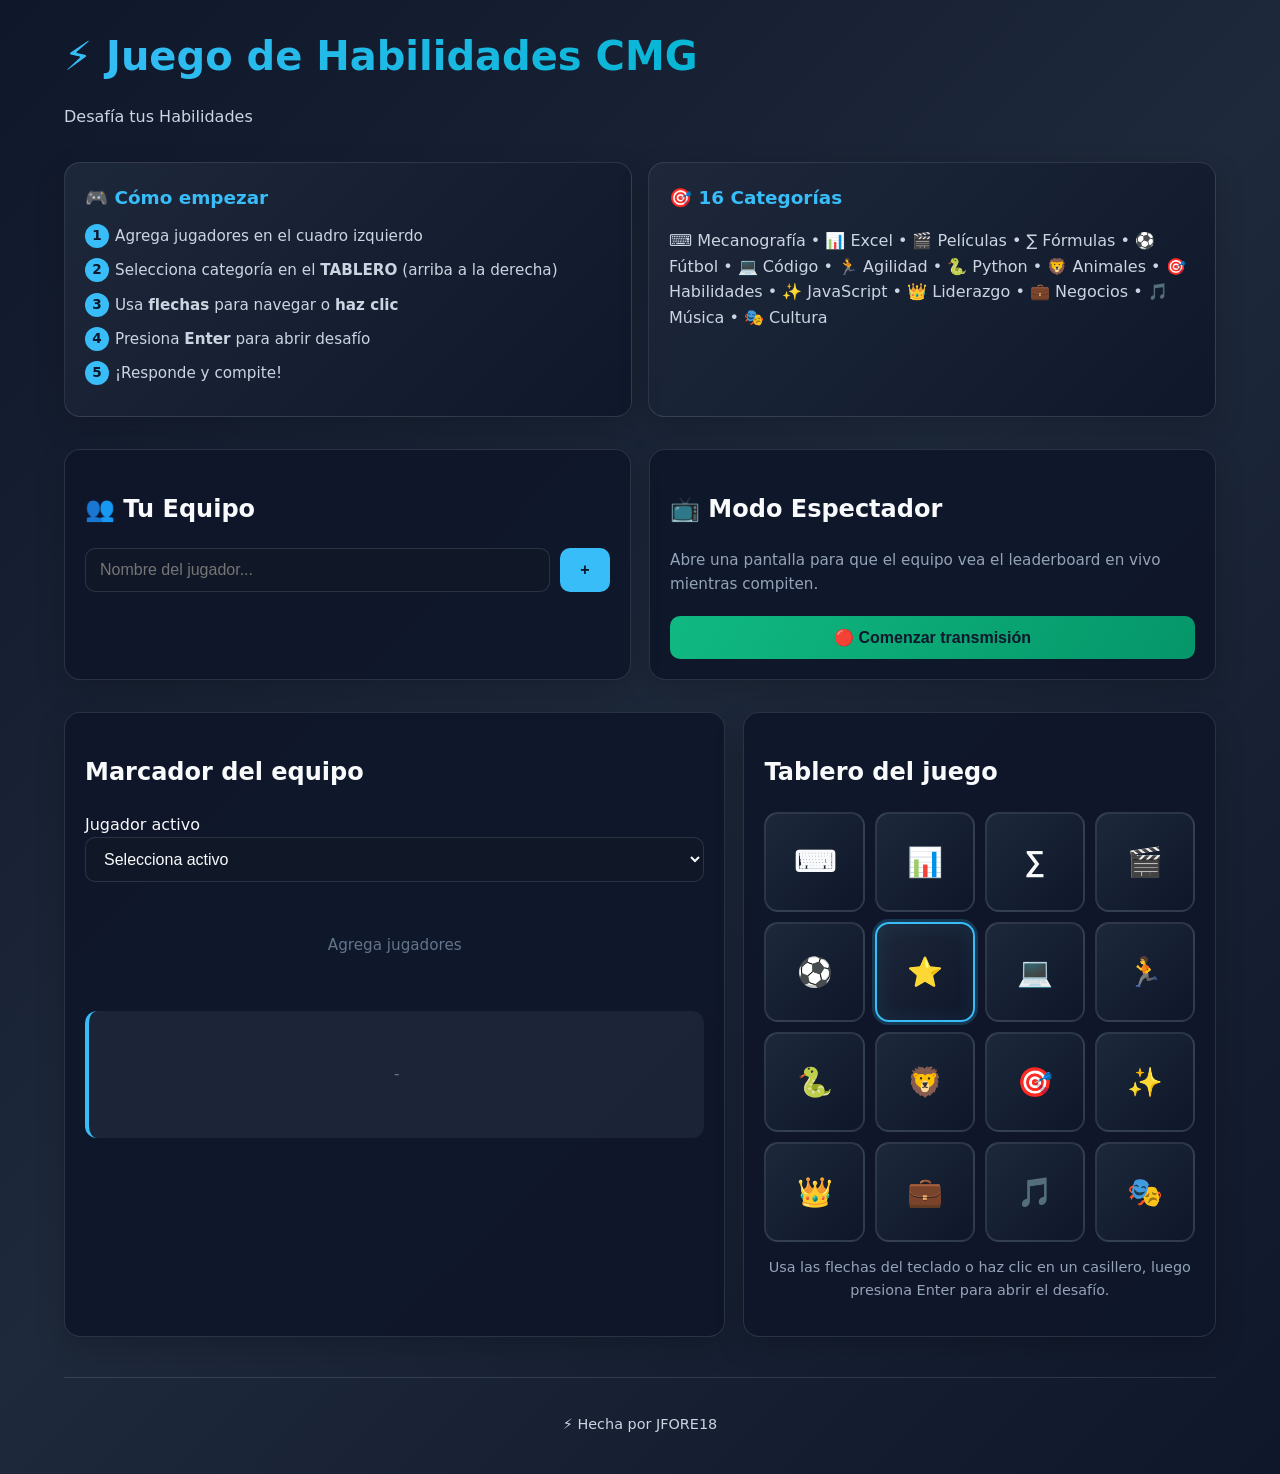
<file: index.html>
<!DOCTYPE html>
<html lang="es">
<head>
  <meta charset="UTF-8" />
  <meta name="viewport" content="width=device-width, initial-scale=1.0" />
  <title>Juego de Habilidades equipo CMG</title>
  <link rel="stylesheet" href="styles.css" />
</head>
<body>
  <div class="page-container">
    <header>
      <div class="header-top">
        <h1>⚡ Juego de Habilidades CMG</h1>
      </div>
      <p>Desafía tus Habilidades </p>
    </header>

    <section class="cards">
      <article class="card quick-guide">
        <h3>🎮 Cómo empezar</h3>
        <ol>
          <li>Agrega jugadores en el cuadro izquierdo</li>
          <li>Selecciona categoría en el <strong>TABLERO</strong> (arriba a la derecha)</li>
          <li>Usa <strong>flechas</strong> para navegar o <strong>haz clic</strong></li>
          <li>Presiona <strong>Enter</strong> para abrir desafío</li>
          <li>¡Responde y compite!</li>
        </ol>
      </article>
      <article class="card">
        <h3>🎯 16 Categorías</h3>
        <p>⌨ Mecanografía • 📊 Excel • 🎬 Películas • ∑ Fórmulas • ⚽ Fútbol • 💻 Código • 🏃 Agilidad • 🐍 Python • 🦁 Animales • 🎯 Habilidades • ✨ JavaScript • 👑 Liderazgo • 💼 Negocios • 🎵 Música • 🎭 Cultura</p>
      </article>
    </section>

    <section class="input-section">
      <div class="box players-box">
        <h2>👥 Tu Equipo</h2>
        <div class="row">
          <input id="playerName" type="text" placeholder="Nombre del jugador..." />
          <button id="addPlayerBtn">+</button>
        </div>
        <ul id="playerList" class="player-list"></ul>
      </div>

      <div class="box">
        <h2>📺 Modo Espectador</h2>
        <p style="color: #94a3b8; margin: 8px 0; font-size: 0.95rem;">Abre una pantalla para que el equipo vea el leaderboard en vivo mientras compiten.</p>
        <button id="spectatorBtnMain" class="primary-btn" style="background: linear-gradient(120deg, #10b981, #059669);">🔴 Comenzar transmisión</button>
      </div>
    </section>

    <section class="status-section">
      <div class="box scoreboard-box">
        <h2>Marcador del equipo</h2>
        <label for="activePlayerSelect">Jugador activo</label>
        <select id="activePlayerSelect" class="player-select">
          <option value="">Selecciona jugador activo</option>
        </select>
        <div id="scoreboard" class="scoreboard"></div>
        <div id="leaderboard" class="leaderboard"></div>
      </div>
      <div class="box board-box">
        <h2>Tablero del juego</h2>
        <div id="gameBoard" class="game-board"></div>
        <p class="board-hint">Usa las flechas del teclado o haz clic en un casillero, luego presiona Enter para abrir el desafío.</p>
      </div>
    </section>

    <section id="challengeSection" class="challenge-section hidden">
      <div class="box challenge-box">
        <h2 id="challengeTitle">Desafío</h2>
        <div id="challengeContent"></div>
        <button id="submitAnswersBtn" class="primary-btn">Enviar respuestas</button>
      </div>
      <div class="box results-box hidden" id="resultsBox">
        <h2>Resultados</h2>
        <p id="resultsText"></p>
        <button id="resetBtn">Reiniciar desafío</button>
      </div>
    </section>

    <footer>
      <p>⚡ Hecha por JFORE18</p>
    </footer>
  </div>
  <script src="script.js"></script>
</body>
</html>
</file>
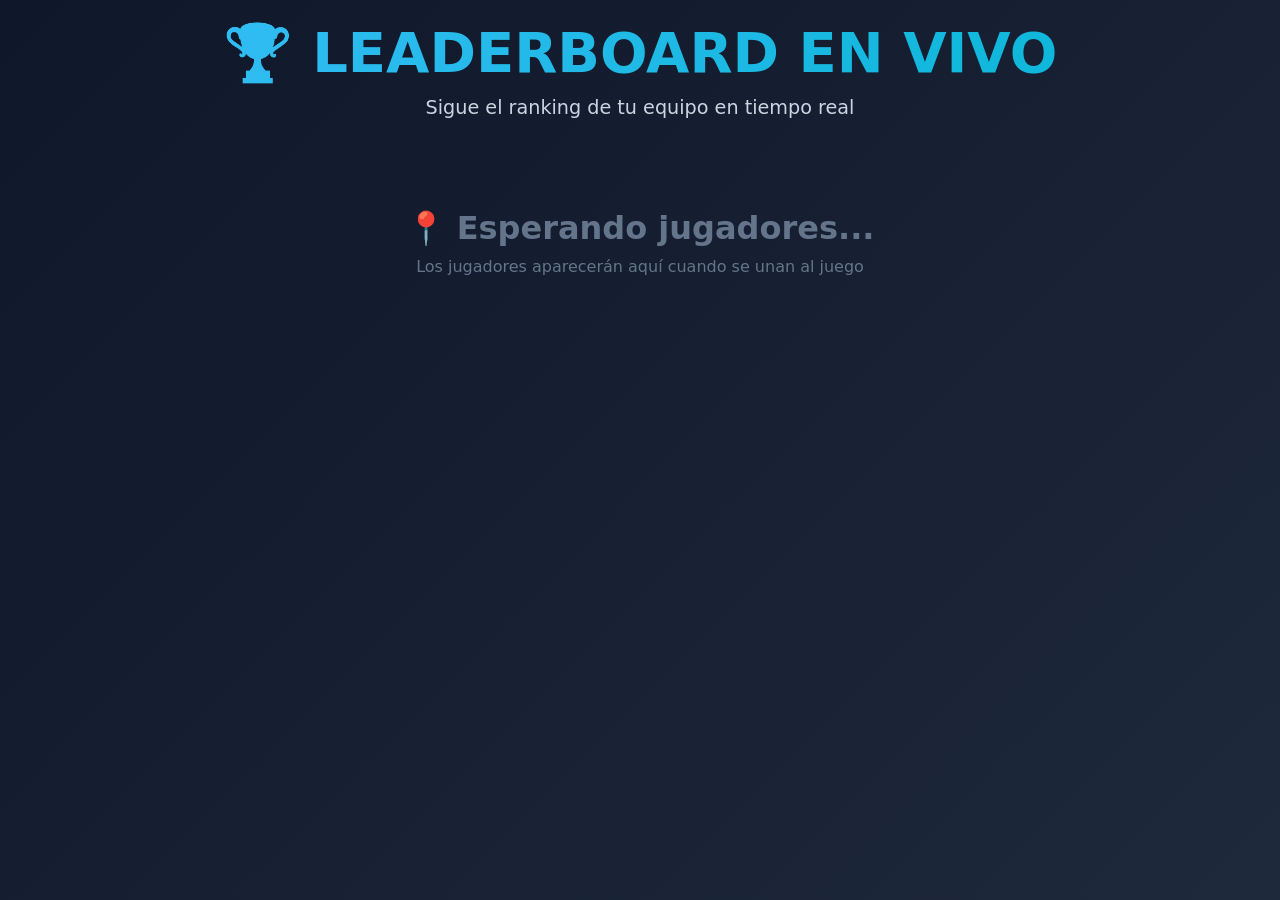
<file: screen.html>
<!DOCTYPE html>
<html lang="es">
<head>
  <meta charset="UTF-8" />
  <meta name="viewport" content="width=device-width, initial-scale=1.0" />
  <title>Pantalla de Espectador - Juego de Habilidades</title>
  <style>
    :root {
      --bg: #0f172a;
      --surface: #111827;
      --accent: #38bdf8;
      --text: #f8fafc;
      --gold: #fbbf24;
      --silver: #d1d5db;
      --bronze: #d97706;
    }

    * {
      box-sizing: border-box;
      margin: 0;
      padding: 0;
    }

    body {
      font-family: 'Segoe UI', system-ui, sans-serif;
      background: linear-gradient(135deg, #0f172a 0%, #1e293b 100%);
      color: var(--text);
      min-height: 100vh;
      display: flex;
      flex-direction: column;
    }

    .spectator-container {
      max-width: 1400px;
      margin: 0 auto;
      width: 100%;
      padding: 20px;
      flex: 1;
      display: flex;
      flex-direction: column;
    }

    .spectator-header {
      text-align: center;
      margin-bottom: 30px;
      animation: slideDown 0.6s ease;
    }

    .spectator-header h1 {
      font-size: 3.5rem;
      margin-bottom: 10px;
      background: linear-gradient(120deg, var(--accent), #06b6d4);
      -webkit-background-clip: text;
      -webkit-text-fill-color: transparent;
      background-clip: text;
    }

    .spectator-header p {
      font-size: 1.2rem;
      color: #cbd5e1;
    }

    .leaderboard-grid {
      display: grid;
      grid-template-columns: repeat(auto-fit, minmax(320px, 1fr));
      gap: 20px;
      flex: 1;
    }

    .leaderboard-card {
      background: rgba(30, 41, 59, 0.95);
      border: 2px solid var(--accent);
      border-radius: 20px;
      padding: 25px;
      box-shadow: 0 20px 50px rgba(0, 0, 0, 0.4);
      transform: translateY(0);
      transition: transform 0.3s ease, box-shadow 0.3s ease;
      animation: popIn 0.6s ease;
    }

    .leaderboard-card:hover {
      transform: translateY(-5px);
      box-shadow: 0 25px 60px rgba(56, 189, 248, 0.2);
    }

    .leaderboard-card h2 {
      font-size: 1.3rem;
      margin-bottom: 15px;
      display: flex;
      align-items: center;
      gap: 10px;
    }

    .leaderboard-list {
      list-style: none;
    }

    .leaderboard-item {
      display: flex;
      align-items: center;
      padding: 12px 0;
      border-bottom: 1px solid rgba(148, 163, 184, 0.1);
      font-size: 1.1rem;
      animation: slideRight 0.6s ease;
    }

    .leaderboard-item:last-child {
      border-bottom: none;
    }

    .leaderboard-item.winner {
      background: linear-gradient(90deg, rgba(251, 191, 36, 0.1), transparent);
      padding: 12px;
      border-radius: 10px;
      margin: 0 -12px;
      padding-left: 12px;
    }

    .medal {
      font-size: 1.8rem;
      width: 50px;
      display: inline-block;
    }

    .player-info {
      flex: 1;
      display: flex;
      justify-content: space-between;
      align-items: center;
      gap: 15px;
    }

    .player-name {
      font-weight: 600;
      font-size: 1.05rem;
    }

    .player-stats {
      display: flex;
      gap: 15px;
      font-weight: 700;
    }

    .stat-box {
      background: rgba(56, 189, 248, 0.1);
      padding: 8px 14px;
      border-radius: 8px;
      border-left: 3px solid var(--accent);
      text-align: center;
    }

    .stat-label {
      font-size: 0.8rem;
      color: #94a3b8;
      display: block;
    }

    .stat-value {
      font-size: 1.2rem;
      color: var(--accent);
    }

    .empty-state {
      grid-column: 1 / -1;
      text-align: center;
      padding: 60px 20px;
      color: #64748b;
    }

    .empty-state h3 {
      font-size: 2rem;
      margin-bottom: 10px;
    }

    .sync-indicator {
      position: fixed;
      bottom: 20px;
      right: 20px;
      background: rgba(16, 185, 129, 0.9);
      color: white;
      padding: 10px 15px;
      border-radius: 8px;
      font-size: 0.9rem;
      display: none;
      animation: pulse 1s infinite;
    }

    .sync-indicator.active {
      display: block;
    }

    @keyframes slideDown {
      from {
        opacity: 0;
        transform: translateY(-20px);
      }
      to {
        opacity: 1;
        transform: translateY(0);
      }
    }

    @keyframes slideRight {
      from {
        opacity: 0;
        transform: translateX(-20px);
      }
      to {
        opacity: 1;
        transform: translateX(0);
      }
    }

    @keyframes popIn {
      from {
        opacity: 0;
        transform: scale(0.95);
      }
      to {
        opacity: 1;
        transform: scale(1);
      }
    }

    @keyframes pulse {
      0%, 100% {
        opacity: 1;
      }
      50% {
        opacity: 0.7;
      }
    }

    @media (max-width: 768px) {
      .spectator-header h1 {
        font-size: 2rem;
      }

      .leaderboard-grid {
        grid-template-columns: 1fr;
      }

      .player-stats {
        flex-direction: column;
        gap: 5px;
      }
    }
  </style>
</head>
<body>
  <div class="spectator-container">
    <div class="spectator-header">
      <h1>🏆 LEADERBOARD EN VIVO</h1>
      <p>Sigue el ranking de tu equipo en tiempo real</p>
    </div>

    <div id="leaderboardGrid" class="leaderboard-grid"></div>
  </div>

  <div id="syncIndicator" class="sync-indicator">🔄 Sincronizando...</div>

  <script>
    const leaderboardGrid = document.getElementById('leaderboardGrid');
    const syncIndicator = document.getElementById('syncIndicator');

    function renderSpectator() {
      const gameData = localStorage.getItem('gameData');
      const players = gameData ? JSON.parse(gameData) : [];

      if (players.length === 0) {
        leaderboardGrid.innerHTML = `<div class="empty-state"><h3>📍 Esperando jugadores...</h3><p>Los jugadores aparecerán aquí cuando se unan al juego</p></div>`;
        return;
      }

      const sorted = [...players].sort((a, b) => b.totalPoints - a.totalPoints);
      const medals = ['🥇', '🥈', '🥉'];
      const colors = ['gold', 'silver', 'bronze'];

      let html = `<div class="leaderboard-card">
        <h2>👥 Ranking General</h2>
        <ul class="leaderboard-list">`;

      sorted.slice(0, 10).forEach((player, idx) => {
        const isWinner = idx === 0;
        html += `
          <li class="leaderboard-item ${isWinner ? 'winner' : ''}">
            <span class="medal">${medals[idx] || '·'}</span>
            <div class="player-info">
              <span class="player-name">#${idx + 1} ${player.name}</span>
              <div class="player-stats">
                <div class="stat-box">
                  <span class="stat-label">Puntos</span>
                  <span class="stat-value">${player.totalPoints}</span>
                </div>
                <div class="stat-box">
                  <span class="stat-label">Respuestas</span>
                  <span class="stat-value">${player.totalAnswers}</span>
                </div>
              </div>
            </div>
          </li>`;
      });

      html += `</ul></div>`;

      // Estadísticas especiales
      if (sorted.length > 0) {
        const topScore = sorted[0];
        const topAnswers = [...players].reduce((a, b) => a.totalAnswers > b.totalAnswers ? a : b);
        const avgScore = Math.round(players.reduce((a, b) => a + b.totalPoints, 0) / players.length);

        html += `<div class="leaderboard-card">
          <h2>📊 Estadísticas</h2>
          <ul class="leaderboard-list">
            <li class="leaderboard-item">
              <span style="font-size: 2rem; width: 50px;">🏆</span>
              <div class="player-info">
                <span class="player-name">Líder de Puntos</span>
                <span class="stat-value">${topScore.name}</span>
              </div>
            </li>
            <li class="leaderboard-item">
              <span style="font-size: 2rem; width: 50px;">💬</span>
              <div class="player-info">
                <span class="player-name">Más Participación</span>
                <span class="stat-value">${topAnswers.name}</span>
              </div>
            </li>
            <li class="leaderboard-item">
              <span style="font-size: 2rem; width: 50px;">📈</span>
              <div class="player-info">
                <span class="player-name">Promedio del Equipo</span>
                <span class="stat-value">${avgScore}p</span>
              </div>
            </li>
          </ul>
        </div>`;
      }

      leaderboardGrid.innerHTML = html;
    }

    function syncAndRefresh() {
      syncIndicator.classList.add('active');
      setTimeout(() => {
        renderSpectator();
        syncIndicator.classList.remove('active');
      }, 500);
    }

    // Actualizar cada 2 segundos
    setInterval(syncAndRefresh, 2000);

    // Renderizar inicialmente
    renderSpectator();
  </script>
</body>
</html>
</file>
<file: styles.css>
:root {
  --bg: #0f172a;
  --surface: #111827;
  --surface-alt: #1f2937;
  --text: #f8fafc;
  --accent: #38bdf8;
  --accent-dark: #0ea5e9;
  --border: rgba(148, 163, 184, 0.2);
}

* {
  box-sizing: border-box;
}

body {
  margin: 0;
  min-height: 100vh;
  font-family: 'Segoe UI', system-ui, -apple-system, sans-serif;
  background: linear-gradient(135deg, #0f172a 0%, #1e293b 50%, #0f172a 100%);
  color: var(--text);
  line-height: 1.6;
}

.page-container {
  max-width: 1200px;
  margin: 0 auto;
  padding: 24px;
}

header {
  margin-bottom: 32px;
  animation: slideDown 0.6s ease;
}

.header-top {
  display: flex;
  justify-content: space-between;
  align-items: center;
  margin-bottom: 12px;
}

h1 {
  margin: 0;
  font-size: clamp(2rem, 5vw, 2.5rem);
  background: linear-gradient(120deg, var(--accent), #06b6d4);
  -webkit-background-clip: text;
  -webkit-text-fill-color: transparent;
  background-clip: text;
}

p {
  line-height: 1.6;
  color: #cbd5e1;
}

.spectator-btn {
  background: linear-gradient(120deg, #10b981, #059669);
  color: white;
  border: none;
  padding: 12px 24px;
  border-radius: 12px;
  font-weight: 700;
  cursor: pointer;
  transition: all 0.3s ease;
  font-size: 1rem;
}

.spectator-btn:hover {
  transform: translateY(-2px);
  box-shadow: 0 10px 20px rgba(16, 185, 129, 0.2);
}

.cards {
  display: grid;
  grid-template-columns: repeat(auto-fit, minmax(280px, 1fr));
  gap: 16px;
  margin-bottom: 32px;
}

.card {
  background: linear-gradient(135deg, rgba(30, 41, 59, 0.95), rgba(15, 23, 42, 0.95));
  border: 1px solid var(--border);
  border-radius: 16px;
  padding: 20px;
  box-shadow: 0 10px 30px rgba(0, 0, 0, 0.2);
  transition: all 0.3s ease;
}

.card:hover {
  transform: translateY(-4px);
  border-color: var(--accent);
  box-shadow: 0 20px 40px rgba(56, 189, 248, 0.1);
}

.card h3 {
  margin: 0 0 12px 0;
  color: var(--accent);
  font-size: 1.15rem;
}

.card ol, .card ul {
  margin: 0;
  padding-left: 20px;
  color: #cbd5e1;
}

.card li {
  margin-bottom: 8px;
  font-size: 0.95rem;
}

.quick-guide ol {
  counter-reset: item;
  list-style: none;
  padding-left: 0;
}

.quick-guide li {
  counter-increment: item;
  margin-bottom: 10px;
  padding-left: 30px;
  position: relative;
}

.quick-guide li:before {
  content: counter(item);
  position: absolute;
  left: 0;
  background: var(--accent);
  color: var(--bg);
  width: 24px;
  height: 24px;
  border-radius: 50%;
  display: flex;
  align-items: center;
  justify-content: center;
  font-size: 0.85rem;
  font-weight: 700;
}

.box {
  background: rgba(15, 23, 42, 0.95);
  border: 1px solid var(--border);
  border-radius: 16px;
  padding: 20px;
  box-shadow: 0 10px 30px rgba(0, 0, 0, 0.2);
}

.input-section {
  display: grid;
  grid-template-columns: 1fr 1fr;
  gap: 18px;
  margin-bottom: 32px;
}

.players-box {
  position: relative;
}

.row {
  display: flex;
  gap: 10px;
  margin-top: 12px;
}

input[type="text"], select {
  width: 100%;
  border: 1px solid var(--border);
  border-radius: 10px;
  padding: 12px 14px;
  background: rgba(17, 24, 39, 0.8);
  color: var(--text);
  font-size: 1rem;
  transition: border-color 0.3s ease;
}

input[type="text"]:focus, select:focus {
  outline: none;
  border-color: var(--accent);
  background: rgba(17, 24, 39, 1);
}

.row input {
  flex: 1;
}

.row button {
  flex: 0 0 auto;
}

button {
  border: none;
  border-radius: 10px;
  padding: 12px 18px;
  cursor: pointer;
  font-weight: 700;
  transition: all 0.2s ease;
  font-size: 1rem;
}

#addPlayerBtn {
  background: var(--accent);
  color: var(--bg);
  min-width: 50px;
}

#addPlayerBtn:hover {
  background: var(--accent-dark);
  transform: scale(1.05);
}

.primary-btn {
  width: 100%;
  background: linear-gradient(120deg, var(--accent), var(--accent-dark));
  color: var(--bg);
  margin-top: 12px;
  font-weight: 700;
}

.primary-btn:hover {
  transform: translateY(-2px);
  box-shadow: 0 10px 20px rgba(56, 189, 248, 0.2);
}

.player-list {
  list-style: none;
  margin: 14px 0 0 0;
  padding: 0;
}

.player-item {
  background: linear-gradient(90deg, rgba(56, 189, 248, 0.05), transparent);
  padding: 12px 14px;
  margin-bottom: 10px;
  border-radius: 10px;
  border-left: 3px solid var(--accent);
  display: flex;
  justify-content: space-between;
  align-items: center;
  transition: all 0.3s ease;
}

.player-item:hover {
  background: linear-gradient(90deg, rgba(56, 189, 248, 0.1), transparent);
  transform: translateX(4px);
}

.player-item.leader {
  background: linear-gradient(90deg, rgba(251, 191, 36, 0.1), transparent);
  border-left-color: #fbbf24;
  font-weight: 600;
}

.rank {
  margin-right: 8px;
  font-size: 1.2rem;
}

.player-item small {
  color: #94a3b8;
  font-size: 0.85rem;
}

.remove-btn {
  background: #ef4444;
  color: white;
  padding: 6px 10px;
  font-size: 0.9rem;
  border-radius: 6px;
}

.remove-btn:hover {
  background: #dc2626;
}

.status-section {
  display: grid;
  grid-template-columns: 1.4fr 1fr;
  gap: 18px;
  margin-bottom: 32px;
}

.scoreboard-box, .board-box {
  min-height: 380px;
}

.scoreboard {
  margin-top: 16px;
  overflow-x: auto;
  -webkit-overflow-scrolling: touch;
}

.scoreboard table {
  width: 100%;
  border-collapse: collapse;
}

.scoreboard th, .scoreboard td {
  text-align: left;
  padding: 12px;
  border-bottom: 1px solid rgba(148, 163, 184, 0.1);
  font-size: 0.95rem;
}

.scoreboard th {
  color: var(--accent);
  font-weight: 700;
  background: rgba(56, 189, 248, 0.05);
}

.scoreboard tr.winner {
  background: rgba(251, 191, 36, 0.05);
}

.medal {
  margin-right: 8px;
  font-size: 1.3rem;
}

.points {
  font-weight: 700;
  color: var(--accent);
}

.leaderboard {
  margin-top: 18px;
  padding: 16px;
  background: rgba(30, 41, 59, 0.8);
  border-radius: 12px;
  border-left: 4px solid var(--accent);
}

.leader-stat p {
  margin: 8px 0;
  font-size: 0.95rem;
}

.leader-stat strong {
  color: var(--accent);
}

.empty-state {
  text-align: center;
  color: #64748b;
  padding: 20px;
  font-size: 0.95rem;
}

.game-board {
  display: grid;
  grid-template-columns: repeat(4, minmax(80px, 1fr));
  gap: 10px;
  margin-top: 16px;
  max-width: 500px;
}

.board-cell {
  min-height: 100px;
  border-radius: 14px;
  border: 2px solid rgba(148, 163, 184, 0.2);
  background: linear-gradient(135deg, rgba(30, 41, 59, 0.95), rgba(15, 23, 42, 0.95));
  color: var(--text);
  display: grid;
  place-items: center;
  font-weight: 700;
  font-size: 1.8rem;
  transition: all 0.3s ease;
  cursor: pointer;
  position: relative;
  overflow: hidden;
}

.board-cell::before {
  content: '';
  position: absolute;
  top: 0;
  left: -100%;
  width: 100%;
  height: 100%;
  background: linear-gradient(90deg, transparent, rgba(56, 189, 248, 0.2), transparent);
  transition: left 0.5s ease;
}

.board-cell:hover::before {
  left: 100%;
}

.board-cell.empty {
  opacity: 0.3;
  cursor: default;
  color: #64748b;
}

.board-cell.active {
  border-color: var(--accent);
  box-shadow: 0 0 0 3px rgba(56, 189, 248, 0.2), inset 0 0 20px rgba(56, 189, 248, 0.1);
}

.board-cell:not(.empty):hover {
  transform: translateY(-4px);
  border-color: var(--accent);
  box-shadow: 0 10px 30px rgba(56, 189, 248, 0.2);
}

.board-hint {
  margin-top: 14px;
  color: #94a3b8;
  font-size: 0.9rem;
  text-align: center;
}

.challenge-section {
  display: grid;
  gap: 18px;
}

.challenge-box {
  min-height: 380px;
}

.challenge-box h2 {
  margin-top: 0;
  color: var(--accent);
}

.challenge-description {
  color: #cbd5e1;
  margin-bottom: 16px;
  font-size: 0.95rem;
}

.challenge-question {
  margin-bottom: 18px;
  padding: 14px;
  background: rgba(30, 41, 59, 0.6);
  border-radius: 10px;
  transition: all 0.3s ease;
}

.challenge-question:hover {
  background: rgba(30, 41, 59, 0.8);
}

.challenge-question label {
  display: block;
  margin-bottom: 10px;
  font-weight: 600;
  color: var(--text);
}

.challenge-question input,
.challenge-question textarea,
.challenge-question select {
  width: 100%;
  border: 1px solid var(--border);
  border-radius: 8px;
  padding: 10px 12px;
  background: rgba(17, 24, 39, 0.8);
  color: var(--text);
  font-size: 0.95rem;
  transition: border-color 0.3s ease;
  font-family: inherit;
}

.challenge-question input:focus,
.challenge-question textarea:focus,
.challenge-question select:focus {
  outline: none;
  border-color: var(--accent);
  background: rgba(17, 24, 39, 1);
}

.challenge-question textarea {
  min-height: 100px;
  resize: vertical;
}

.hint {
  color: #94a3b8;
  font-size: 0.85rem;
  margin-top: 8px;
}

.results-box {
  padding: 20px;
  background: linear-gradient(135deg, rgba(16, 185, 129, 0.1), rgba(56, 189, 248, 0.05));
  border: 2px solid rgba(16, 185, 129, 0.3);
  border-radius: 12px;
  animation: slideUp 0.5s ease;
}

.result-summary {
  display: grid;
  gap: 12px;
}

.player-name {
  font-size: 1.3rem;
  font-weight: 700;
  color: var(--accent);
}

.score {
  font-size: 2rem;
  font-weight: 700;
  background: linear-gradient(120deg, #10b981, var(--accent));
  -webkit-background-clip: text;
  -webkit-text-fill-color: transparent;
  background-clip: text;
}

.total {
  color: #cbd5e1;
  margin: 0;
  font-size: 1rem;
}

.hidden {
  display: none;
}

footer {
  text-align: center;
  margin-top: 40px;
  padding-top: 20px;
  border-top: 1px solid var(--border);
  color: #64748b;
  font-size: 0.9rem;
}

@keyframes slideDown {
  from {
    opacity: 0;
    transform: translateY(-20px);
  }
  to {
    opacity: 1;
    transform: translateY(0);
  }
}

@keyframes slideUp {
  from {
    opacity: 0;
    transform: translateY(20px);
  }
  to {
    opacity: 1;
    transform: translateY(0);
  }
}

@media (max-width: 768px) {
  .header-top {
    flex-direction: column;
    gap: 12px;
    align-items: flex-start;
  }

  .spectator-btn {
    align-self: flex-end;
  }

  .input-section, .status-section {
    grid-template-columns: 1fr;
  }

  .game-board {
    grid-template-columns: repeat(4, 1fr);
  }

  .board-cell {
    min-height: 90px;
    font-size: 1.5rem;
  }

  .challenge-question label {
    font-size: 0.95rem;
  }

  .score {
    font-size: 1.5rem;
  }
}
</file>
